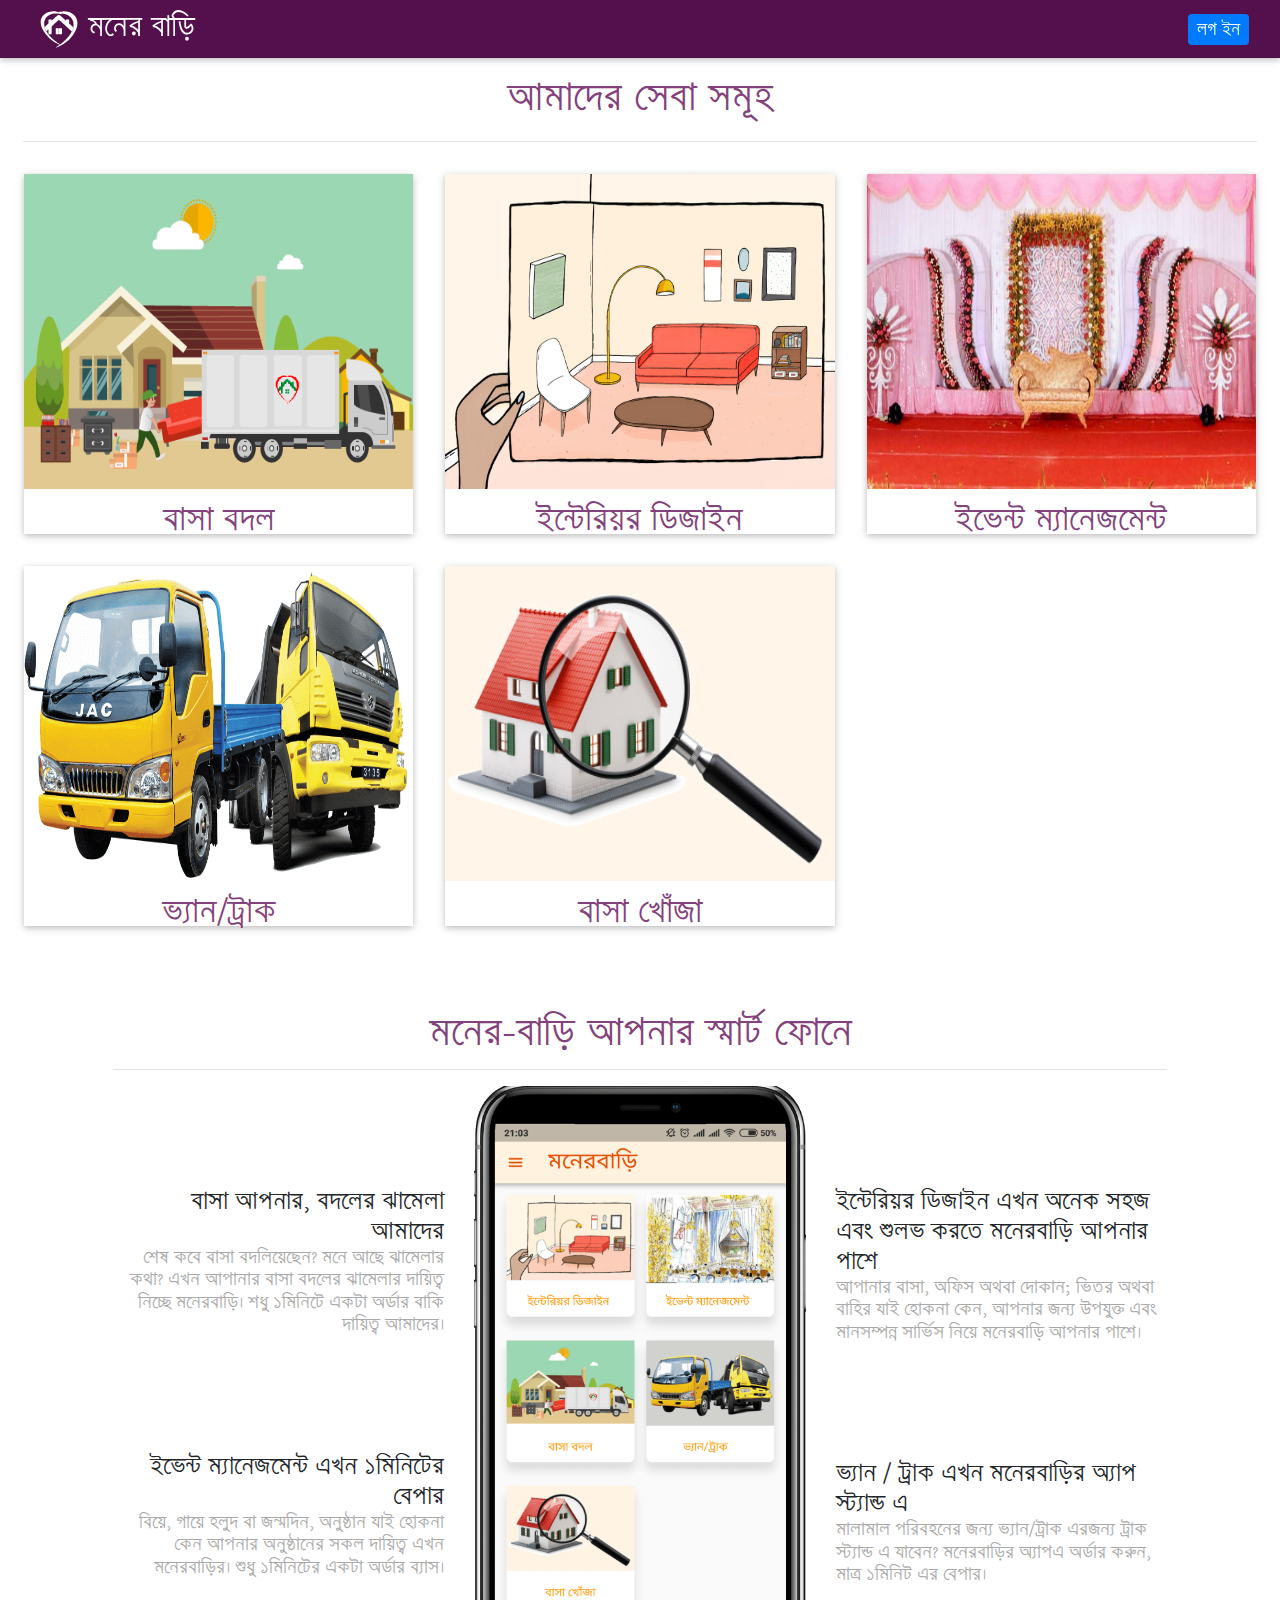
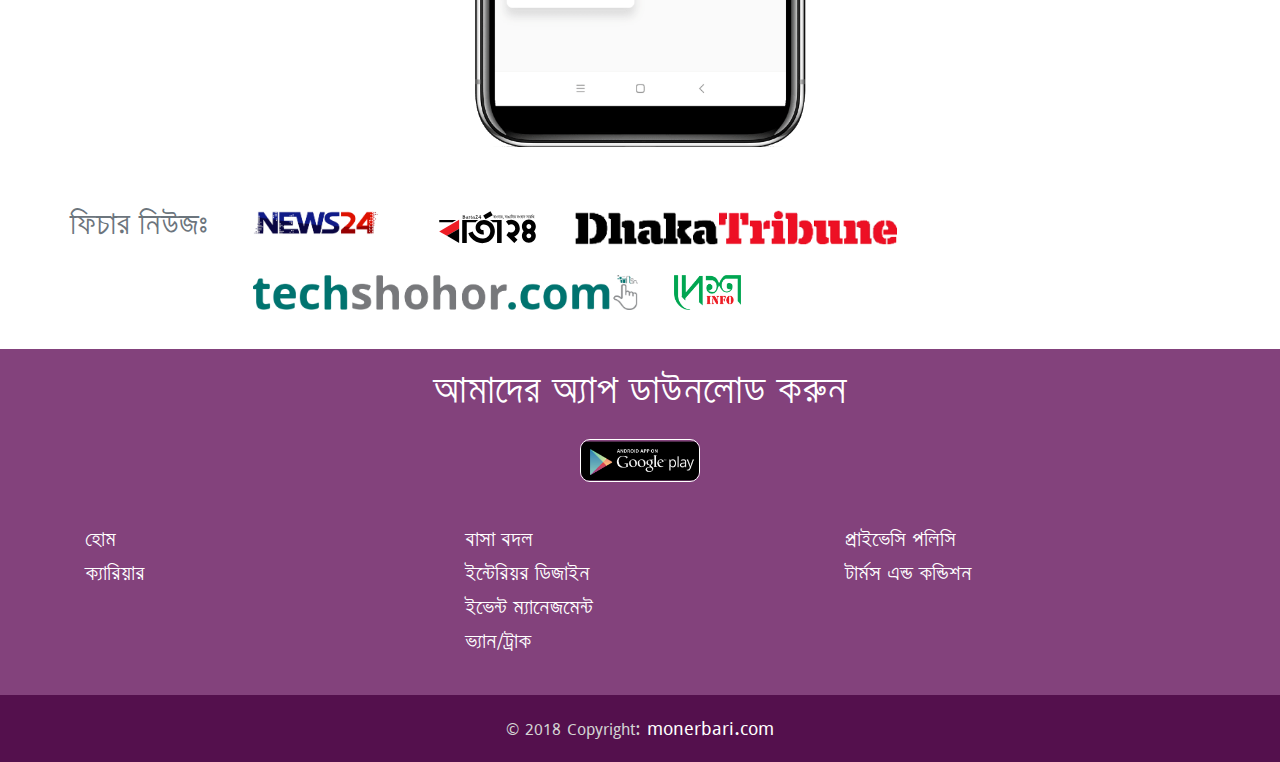
<file: index.html>
<!doctype html>
<html lang="en">

<head>
  <!-- Google Tag Manager -->
  <script>(function (w, d, s, l, i) {
      w[l] = w[l] || []; w[l].push({
        'gtm.start':
          new Date().getTime(), event: 'gtm.js'
      }); var f = d.getElementsByTagName(s)[0],
        j = d.createElement(s), dl = l != 'dataLayer' ? '&l=' + l : ''; j.async = true; j.src =
          'https://www.googletagmanager.com/gtm.js?id=' + i + dl; f.parentNode.insertBefore(j, f);
    })(window, document, 'script', 'dataLayer', 'GTM-TGWM3TS');</script>
  <!-- End Google Tag Manager -->

  <meta charset="utf-8">
  <title>মনেরবাড়ি - Monerbari Largest home shifting | interior design | event management | truck / van service in Bangladesh | বাসা
    বদল, ইন্টেরিয়র ডিজাইন, ইভেন্ট ম্যানেজমেন্ট এবং ভ্যান/ট্রাক সার্ভিস দিতে আপনার পাশে </title>
  <link rel="contents" href="https://www.monerbari.com/" title="মনেরবাড়ি - monerbari Largest home shifting | interior design | event management | truck / van service in Bangladesh ">

  <!-- Website SEO -->
  <meta name="keywords" content="monerbari, moner bari, home shift, home shifting, office shift, office shifting, house shift in Dhaka,home shift in Dhaka, movers and packers in Dhaka, moving service,moving company in Bangladesh,shifting company in Dhaka,movers and packers,home shifting in Bangladesh,shifting service provider,moving service provider,home furniture shifting,international moving service in Dhaka,movers and packers,house change in Dhaka,House move in Dhaka, interior, interiror design, event, event management, van, truck, মনেরবাড়ি, মনের বাড়ি, বাসা বদল, অফিস বদল, বাসা শিফটিং, বাসা পরিবর্তন, ইন্টেরিয়র ডিজাইন, ইভেন্ট ম্যানেজমেন্ট, ভ্যান, ট্রাক"
  />
  <meta name="description" content="Home shifting, Interior design, event management, van truck is now matter of a minute - বাসা বদল, ইন্টেরিয়র ডিজাইন, ইভেন্ট ম্যানেজমেন্ট, ভ্যান/ট্রাক সার্ভিস এখন ১মিনিটের ব্যাপার"
  />

  <!-- Google site verification -->
  <meta name="google-site-verification" content="bZMVJa7SVNhZt0hsj_a-Gi0n9sqY4akjZW-10u-EmH0" />

  <!--for fb -->
  <meta property="og:title" content="মনেরবাড়ি - Monerbari Largest home shifting | interior design | event management | truck / van service in Bangladesh  | বাসা বদল, ইন্টেরিয়র ডিজাইন, ইভেন্ট ম্যানেজমেন্ট এবং ভ্যান/ট্রাক সার্ভিস দিতে আপনার পাশে"
  />
  <meta property="og:site_name" content="মনেরবাড়ি" />
  <meta property="og:description" content="Home shifting, Interior design, event management, van truck is now matter of a minute - বাসা বদল, ইন্টেরিয়র ডিজাইন, ইভেন্ট ম্যানেজমেন্ট, ভ্যান/ট্রাক সার্ভিস এখন ১মিনিটের ব্যাপার"
  />
  <meta property="og:type" content="website" />
  <meta property="og:url" content="https://www.monerbari.com/" />

  <meta property="og:image" content="https://i.imgur.com/RwRCK39.png" />
  <meta property="og:image:width" content="600" />
  <meta property="og:image:height" content="315" />
  <meta property="fb:app_id" content="212300855991863" />
  <meta name="twitter:card" content="summary_large_image" />
  <meta name="twitter:site" content="@monerbari" />
  <meta name="twitter:creator" content="@monerbari" />
  <meta name="twitter:url" content="https://www.monerbari.com/" />
  <meta name="twitter:title" content="মনেরবাড়ি - Monerbari Largest home shifting | interior design | event management | truck / van service in Bangladesh  | বাসা বদল, ইন্টেরিয়র ডিজাইন, ইভেন্ট ম্যানেজমেন্ট এবং ভ্যান/ট্রাক সার্ভিস দিতে আপনার পাশে"
  />
  <meta name="twitter:description" content="Home shifting, Interior design, event management, van truck is now matter of a minute - বাসা বদল, ইন্টেরিয়র ডিজাইন, ইভেন্ট ম্যানেজমেন্ট, ভ্যান/ট্রাক সার্ভিস এখন ১মিনিটের ব্যাপার"
  />

  <meta name="twitter:image" content="https://i.imgur.com/RwRCK39.png" />


  <!--canonical link-->
  <link rel="canonical" href="https://www.monerbari.com/">

  <!-- Facebook Pixel Code -->
  <script>
    !function (f, b, e, v, n, t, s) {
      if (f.fbq) return; n = f.fbq = function () {
        n.callMethod ?
          n.callMethod.apply(n, arguments) : n.queue.push(arguments)
      };
      if (!f._fbq) f._fbq = n; n.push = n; n.loaded = !0; n.version = '2.0';
      n.queue = []; t = b.createElement(e); t.async = !0;
      t.src = v; s = b.getElementsByTagName(e)[0];
      s.parentNode.insertBefore(t, s)
    }(window, document, 'script',
      'https://connect.facebook.net/en_US/fbevents.js');
    fbq('init', '456176771476302');
    fbq('track', 'PageView');
  </script>
  <noscript>
    <img height="1" width="1" style="display:none" src="https://www.facebook.com/tr?id=456176771476302&ev=PageView&noscript=1"
    />
  </noscript>
  <!-- End Facebook Pixel Code -->

  <base href="/">
  <!-- Google Tag Manager -->
  <!-- <script>(function (w, d, s, l, i) {
    w[l] = w[l] || []; w[l].push({
      'gtm.start':
        new Date().getTime(), event: 'gtm.js'
    }); var f = d.getElementsByTagName(s)[0],
      j = d.createElement(s), dl = l != 'dataLayer' ? '&l=' + l : ''; j.async = true; j.src =
        'https://www.googletagmanager.com/gtm.js?id=' + i + dl; f.parentNode.insertBefore(j, f);
    })(window, document, 'script', 'dataLayer', 'GTM-WN5BD7K');</script> -->
  <!-- End Google Tag Manager -->

  <!-- HTTPS required. HTTP will give a 403 forbidden response -->
  <!-- <script src="https://sdk.accountkit.com/en_US/sdk.js"></script> -->

  <meta name="viewport" content="width=device-width, initial-scale=1">
  <link rel="icon" type="image/x-icon" href="favicon.ico">
  <style>
    .dialog {
      text-align: center;
      font-size: 20px;
      font-weight: 500;
      color: #00796B;
    }

    .spinner {
      width: 40px;
      height: 40px;
      background-color: #00796B;
      margin: 30px auto;
      -webkit-animation: sk-rotateplane 1.2s infinite ease-in-out;
      animation: sk-rotateplane 1.2s infinite ease-in-out;
    }

    @-webkit-keyframes sk-rotateplane {
      0% {
        -webkit-transform: perspective(120px)
      }
      50% {
        -webkit-transform: perspective(120px) rotateY(180deg)
      }
      100% {
        -webkit-transform: perspective(120px) rotateY(180deg) rotateX(180deg)
      }
    }

    @keyframes sk-rotateplane {
      0% {
        transform: perspective(120px) rotateX(0deg) rotateY(0deg);
        -webkit-transform: perspective(120px) rotateX(0deg) rotateY(0deg)
      }
      50% {
        transform: perspective(120px) rotateX(-180.1deg) rotateY(0deg);
        -webkit-transform: perspective(120px) rotateX(-180.1deg) rotateY(0deg)
      }
      100% {
        transform: perspective(120px) rotateX(-180deg) rotateY(-179.9deg);
        -webkit-transform: perspective(120px) rotateX(-180deg) rotateY(-179.9deg);
      }
    }
  </style>
<link rel="stylesheet" href="styles.123de2623f6fe0f67ed2.css"></head>

<body>
  <!-- Load Facebook SDK for JavaScript -->
  <!-- <div id="fb-root"></div>
  <script>(function (d, s, id) {
      var js, fjs = d.getElementsByTagName(s)[0];
      if (d.getElementById(id)) return;
      js = d.createElement(s); js.id = id;
      js.src = 'https://connect.facebook.net/en_US/sdk/xfbml.customerchat.js#xfbml=1&version=v2.12&autoLogAppEvents=1';
      fjs.parentNode.insertBefore(js, fjs);
    }(document, 'script', 'facebook-jssdk'));</script> -->

  <!-- Your customer chat code -->
  <!-- <div class="fb-customerchat" attribution=setup_tool page_id="652090935148599" theme_color="#007bff" logged_in_greeting="হ্যালো, আমরা কিভাবে আপনাকে সাহায্য করতে পারি?"
    logged_out_greeting="হ্যালো, আমরা কিভাবে আপনাকে সাহায্য করতে পারি?">
  </div> -->
  <!-- Google Tag Manager (noscript) -->
  <noscript>
    <iframe src="https://www.googletagmanager.com/ns.html?id=GTM-TGWM3TS" height="0" width="0" style="display:none;visibility:hidden"></iframe>
  </noscript>
  <!-- End Google Tag Manager (noscript) -->

  <app-root>
    <div class="spinner"></div>
    <div class="dialog">মনেরবাড়ি</div>
  </app-root>
<script type="text/javascript" src="runtime.0a44e3d9365ab5f8fc1c.js"></script><script type="text/javascript" src="polyfills.60c06fbe150211f75394.js"></script><script type="text/javascript" src="main.2417be2e633ed213749a.js"></script></body>

</html>
</file>
